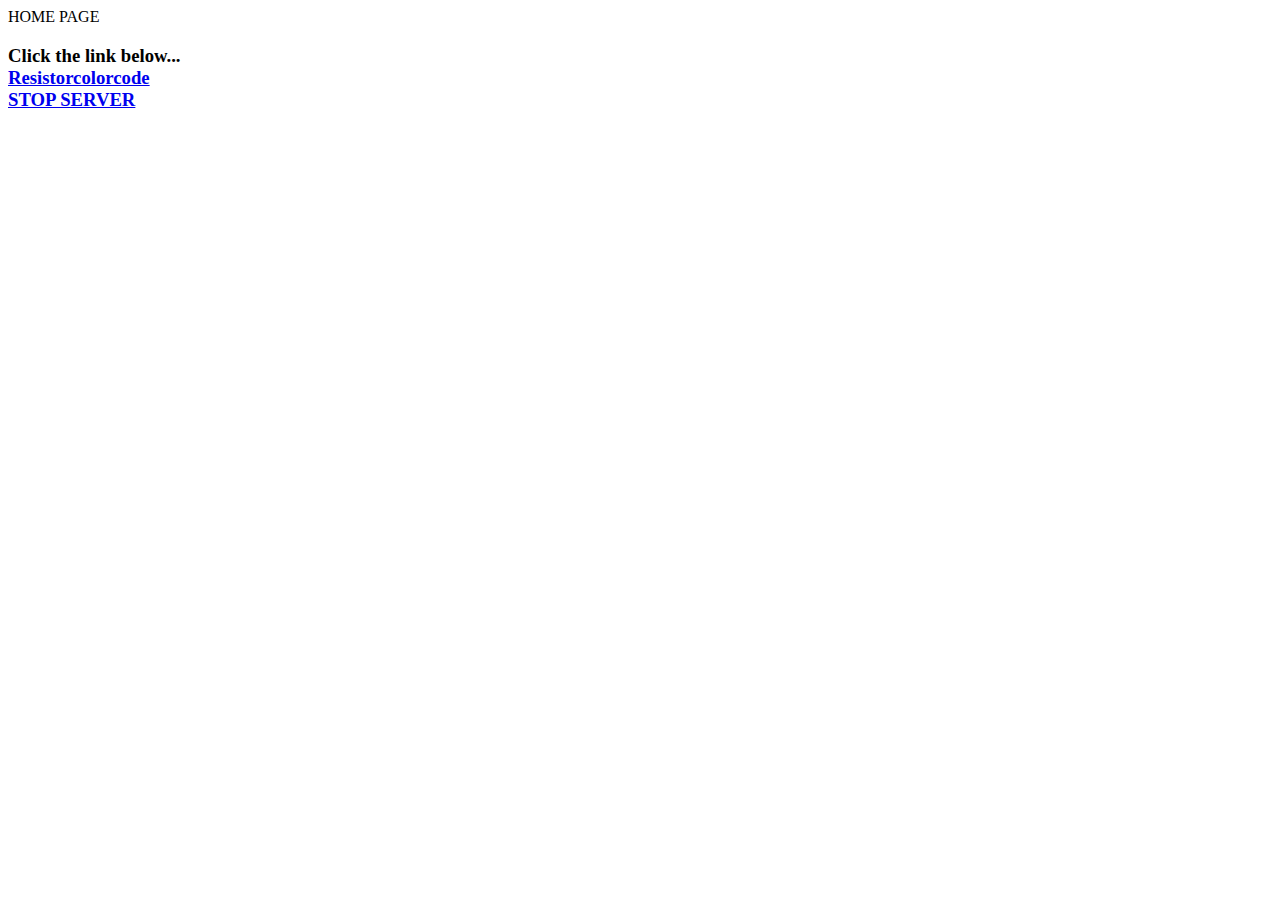
<file: templates/index.html>
<!DOCTYPE html>
<html lang="en">
<head>
    <meta charset="UTF-8">
    <meta name="viewport" content="width=device-width, initial-scale=1.0">
    <title>Document</title>
</head>
<body>
    HOME PAGE
    <br>
    <h3>
        Click the link below...
        <br>
        <a href="/Resistorcolorcode"> Resistorcolorcode </a>
        <br>
        <a href="/stop"> STOP SERVER </a>
    </h3>
</body>
</html>
</file>
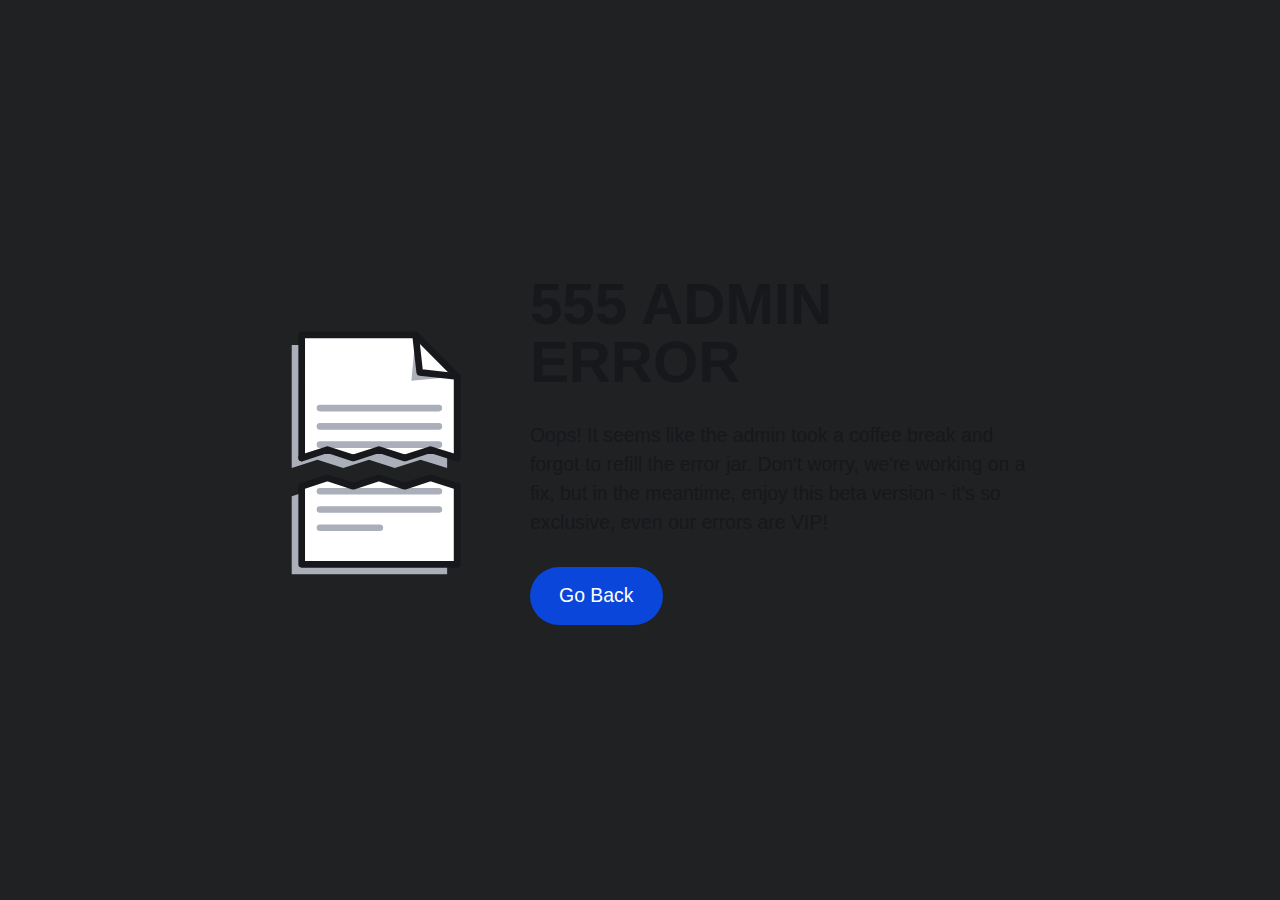
<file: beta-saved-old-tmp/templates/index.html>
<!DOCTYPE html>
<html lang="en">

  <head>

    <meta charset="utf-8">
    <meta name="viewport" content="width=device-width, initial-scale=1, shrink-to-fit=no">
    
    <title>HOME</title>
    
    <style>
        @font-face {
    font-family: "Aquire";
    src:
      local("Aquire"),
      url("/static/font/Aquire-BW0ox.otf") format("opentype"),
      url("/static/font/AquireLight-YzE0o.otf") format("opentype")
      url("/static/font/AquireBold-8Ma60.otf") format("opentype")
}

:root{
    --bg-color: #ffffff;
    --h-line-color: #f2f4f7;
}

*{
    margin: 0;
    padding: 0;
    /* box-sizing: border-box; */ /* fix the padding horizontally overflow */
}

html, body{
    width: 100%;   
    height: 100%;
}

body {
    background-color: var(--bg-color);
    padding: 10px 20px;
    box-sizing: border-box; /* fix the padding horizontally overflow */
}



/* global class */

.w-25{width: 25%;}
.h-25{height: 25%;}
.w-50{width: 50%;}
.h-50{height: 50%;}
.w-100{width: 100%;}
.h-100{height: 100%;}
.w-25vh{width: 25vh;}
.h-25vh{height: 25vh;}
.w-50vh{width: 50vh;}
.h-50vh{height: 50vh;}
.w-100vh{width: 100vh;}
.h-100vh{height: 100vh;}
.w-auto{width: auto;}
.h-auto{height: auto;}
.w-fit{width: fit-content;}
.h-fit{height: fit-content;}
.w-min{width: min-content;}
.h-min{height: min-content;}
.w-max{width: max-content;}
.h-max{height: max-content;}

.w-100px{width: 100px}
.h-100px{height: 100px}
.size-100px{width: 100px; height: 100px;}

.flex{display: flex;}
.flex-rev{display: flex; flex-direction: row-reverse;}
.flex-col{display: flex; flex-direction: column;}
.flex-col-rev{display: flex; flex-direction: column-reverse;}
.flex-warp{flex-wrap: wrap;}
.flex-warp-reverse{flex-wrap: wrap-reverse;}
.flex-hc{display: flex; justify-content: center;} /* work on parent div */
.flex-vc{display: flex; align-items: center;} /* work on parent div */

.bg-black{background-color: black;}
.bg-black-light{background-color: #1f2122}
.fg-white{color: white;}

.b-1-s-black{border: 1px solid black;}
.b-1-s-white{border: 1px solid white;}

.br-6{border-radius: 6px;}
.br-8{border-radius: 8px;}
.br-10{border-radius: 10px;}
.br-12{border-radius: 12px;}
.br-14{border-radius: 14px;}
.br-16{border-radius: 16px;}


.font-family-Helvetica{
    font-family: Helvetica, sans-serif, Arial, Default;
}
.font-size-10{font-size: 10px;}
.font-size-16{font-size: 16px;}
.font-size-26{font-size: 26px;}
.font-size-32{font-size: 32px;}
.font-size-36{font-size: 36px;}

.text-align-center{
    text-align: center;
}

/* .mt-1{} */
    </style>
    <style>
    * {
        border: 0;
        box-sizing: border-box;
        margin: 0;
        padding: 0;
    }
    :root {
        --hue: 223;
        --bg: hsl(var(--hue),10%,90%);
        --fg: hsl(var(--hue),10%,10%);
        --primary: hsl(var(--hue),90%,45%);
        --primary-down: hsl(var(--hue),90%,65%);
        --trans-dur: 0.3s;
        font-size: calc(16px + (24 - 16) * (100vw - 320px) / (2560 - 320));
    }
    body {
        color: var(--fg);
        display: flex;
        font: 1em/1.5 Nunito, sans-serif;
        height: 100vh;
        transition:
            background-color var(--trans-dur),
            color var(--trans-dur);
    }
    main {
        display: grid;
        grid-gap: 3em 1.5em;
        margin: auto;
        max-width: 40em;
        padding: 3em 0;
        text-align: center;
        width: calc(100% - 3em);
    }
    h1 {
        font-size: 3em;
        line-height: 1;
        margin: 0 0 1.5rem;
    }
    p {
        margin: 0 0 1.5em;
    }
    .btn-link {
        background: var(--primary);
        border-radius: 1.5em;
        display: inline-block;
        outline: transparent;
        padding: 0.75em 1.5em;
        text-align: center;
        text-decoration: none;
        transition: background-color 0.15s linear;
    }
    .btn-link,
    .btn-link:visited {
        color: hsl(0,0%,100%);
    }
    .btn-link:focus-visible,
    .btn-link:hover {
        background: var(--primary-down);
    }
    .btn-link:hover {
        text-decoration: none;
    }
    .paper {
        display: block;
        margin: auto;
        overflow: visible;
        width: 100%;
        max-width: 224px;
        height: auto;
    }
    .paper__fill {
        fill: hsl(0,0%,100%);
    }
    .paper__outline,
    .paper__lines {
        transition: stroke var(--trans-dur);
    }
    .paper__outline {
        stroke: hsl(var(--hue),10%,10%);
    }
    .paper__lines {
        stroke: hsl(var(--hue),10%,70%);
    }
    .paper__shadow {
        fill: hsl(var(--hue),10%,70%);
        transition: fill var(--trans-dur);
    }
    .paper__top,
    .paper__bottom,
    .paper__tear,
    .paper__tear-fill {
        animation: paperTop 1.25s cubic-bezier(0.77,0,0.18,1);
    }
    .paper__top,
    .paper__bottom {
        transform-origin: 0 148px;
        transition: transform var(--trans-dur) cubic-bezier(0.77,0,0.18,1);
    }
    .paper__top {
        transform: translate(0,8px);
    }
    .paper__bottom {
        animation-name: paperBottom;
        transform: translate(0,42px);
    }
    .paper__tear,
    .paper__tear-fill {
        animation-timing-function: cubic-bezier(0.32,0,0.67,0);
    }
    .paper__tear {
        animation-name: paperTear;
        stroke-dashoffset: 0;
    }
    .paper__tear-fill {
        animation-name: paperTearFill;
    }
    .paper__outline:hover .paper__top,
    .paper__outline:hover .paper__bottom {
        transform: translate(0,25px);
    }
    
    /* Dark theme */
    @media (prefers-color-scheme: dark) {
        :root {
            --bg: hsl(var(--hue),10%,25%);
            --fg: hsl(var(--hue),10%,90%);
        }
        .paper__shadow:first-child {
            fill: hsl(var(--hue),10%,15%);
        }
    }
    
    /* Beyond mobile */
    @media (min-width: 768px) {
        main {
            grid-template-columns: 1fr 2fr;
            align-items: center;
            text-align: left;
        }
        .paper {
            max-width: 300px;
        }
    }
    
    /* Animations */
    @keyframes paperTop {
        from,
        40% {
            animation-timing-function: cubic-bezier(0.32,0,0.67,0);
            transform: translate(0,25px) rotate(0);
            transform-origin: 61px 148px;
        }
        70% {
            animation-timing-function: cubic-bezier(0.33,1,0.67,1.5);
            transform: translate(0,25px) rotate(-5deg);
            transform-origin: 61px 148px;
        }
        to {
            transform: translate(0,8px) rotate(0);
            transform-origin: 0 148px;
        }
    }
    @keyframes paperBottom {
        from,
        40% {
            animation-timing-function: cubic-bezier(0.32,0,0.67,0);
            transform: translate(0,25px) rotate(0);
            transform-origin: 61px 148px;
        }
        70% {
            animation-timing-function: cubic-bezier(0.33,1,0.67,1.5);
            transform: translate(0,25px) rotate(5deg);
            transform-origin: 61px 148px;
        }
        to {
            transform: translate(0,42px) rotate(0);
            transform-origin: 0 148px;
        }
    }
    @keyframes paperTear {
        from,
        40% {
            stroke-dashoffset: -198;
        }
        70%,
        to {
            stroke-dashoffset: 0;
        }
    }
    @keyframes paperTearFill {
        from,
        40% {
            width: 187px;
        }
        70%,
        to {
            width: 0;
        }
    }
    </style>
</head>
<body class="bg-black-light">
    <main>
        <div>
            <svg class="paper" viewBox="0 0 300 300" width="300px" height="300px" role="img" aria-label="A piece of paper torn in half">
                <g class="paper__outline" fill="none" stroke="hsl(0,10%,10%)" stroke-width="8" stroke-linecap="round" stroke-linejoin="round" transform="translate(61,4)">
                    <g class="paper__top" transform="translate(0,25)">
                        <polygon class="paper__shadow" fill="hsl(0,10%,70%)" stroke="none" points="0 148,0 0,137 0,187 50,187 148,155 138,124 148,93 138,62 148,31 138" transform="translate(-12,12)" />
                        <rect class="paper__tear-fill" fill="hsl(0,0%,100%)" stroke="none" x="0" y="137" width="0" height="23px" />
                        <polygon class="paper__fill" fill="hsl(0,0%,100%)" stroke="none" points="0 148,0 0,137 0,187 50,187 148,155 138,124 148,93 138,62 148,31 138" />
                        <polygon class="paper__shadow" fill="hsl(0,10%,70%)" stroke="none" points="137 0,132 55,187 50,142 45" />
                        <polyline points="137 0,142 45,187 50" />
                        <polyline points="0 148,0 0,137 0,187 50,187 148" />
                        <g class="paper__lines" stroke="hsl(0,10%,70%)">
                            <polyline points="22 88,165 88" />
                            <polyline points="22 110,165 110" />
                            <polyline points="22 132,165 132" />
                        </g>
                        <polyline class="paper__tear" points="0 148,31 138,62 148,93 138,124 148,155 138,187 148" stroke-dasharray="198 198" stroke-dashoffset="-198" />
                    </g>
                    <g class="paper__bottom" transform="translate(0,25)">
                        <polygon class="paper__shadow" fill="hsl(0,10%,70%)" stroke="none" points="0 148,31 138,62 148,93 138,124 148,155 138,187 148,187 242,0 242" transform="translate(-12,12)" />
                        <polygon class="paper__fill" fill="hsl(0,0%,100%)" stroke="none" points="0 148,31 140,62 148,93 138,124 148,155 138,187 148,187 242,0 242" />
                        <polyline points="187 148,187 242,0 242,0 148" />
                        <g class="paper__lines" stroke="hsl(0,10%,70%)">
                            <polyline points="22 154,165 154" />
                            <polyline points="22 176,165 176" />
                            <polyline points="22 198,94 198" />
                        </g>
                        <polyline class="paper__tear" points="0 148,31 138,62 148,93 138,124 148,155 138,187 148" stroke-dasharray="198 198" stroke-dashoffset="-198" />
                    </g>
                </g>
            </svg>
        </div>
        <div>
            <h1>555 ADMIN ERROR</h1>
            <p>Oops! It seems like the admin took a coffee break and forgot to refill the error jar. Don't worry, we're working on a fix, but in the meantime, enjoy this beta version - it's so exclusive, even our errors are VIP!</p>
            <a class="btn-link" id="go-back">Go Back</a>
        </div>
    </main>
    <script>
        document.getElementById("go-back").addEventListener("click", () => {history.back();});
    </script>
</body>
</html>
</file>
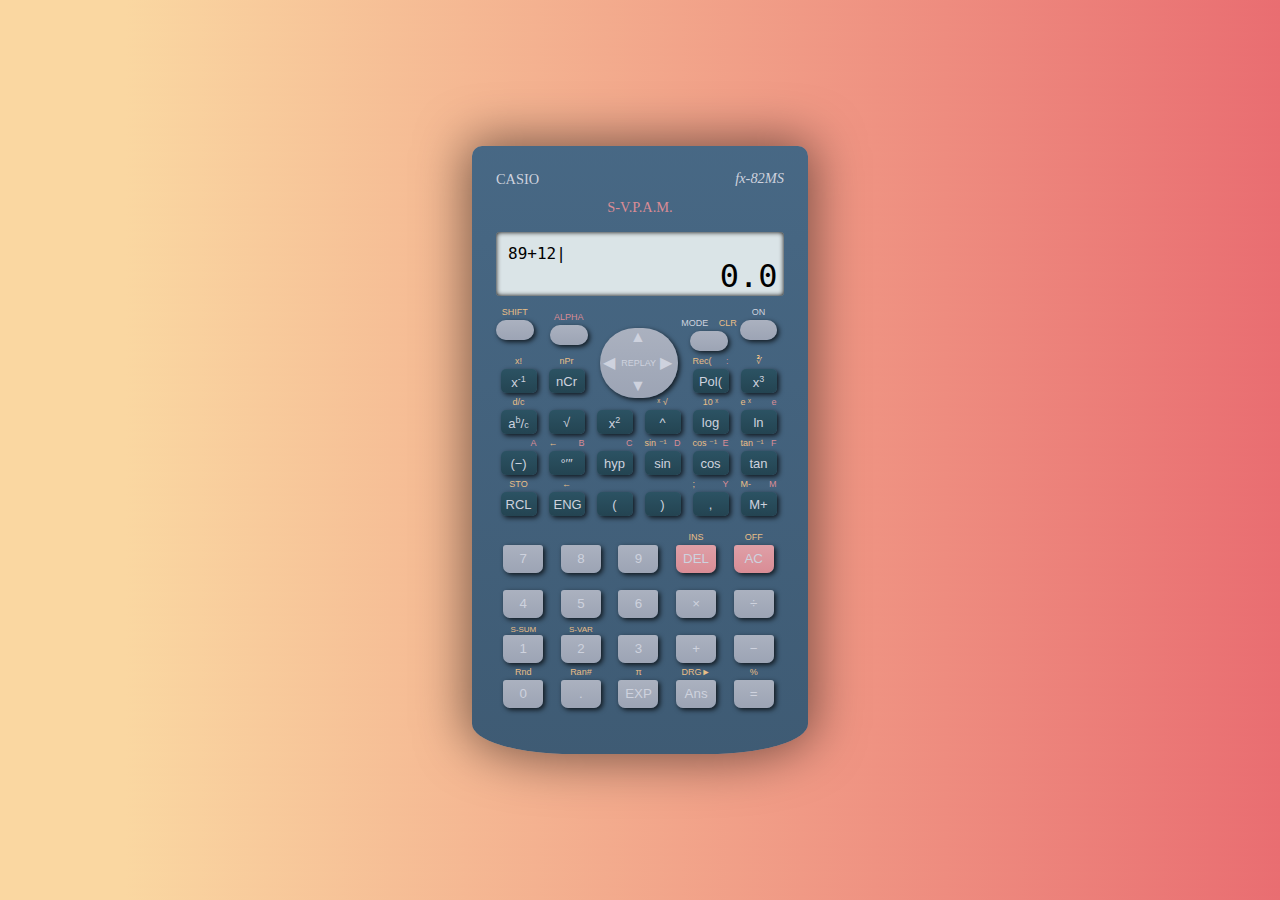
<file: templates/demo.html>
<!DOCTYPE html>
<html lang="en">
<head>
	<meta charset="UTF-8">
	<meta name="viewport" content="width=device-width, initial-scale=1.0">
	<title>CASIO fx-991cw</title>
	<link rel="stylesheet" href="/static/css/style.css">
</head>
<body>
<!-- goal: use no images -->

<!-- it might not turn up correctly on your system because you wouldn't have the fancy fonts i used and codepen free doesn't allow me to upload assets :( -->

<!-- here's how it's supposed to look: https://imgur.com/a/IQKSUCW -->

<!-- compare it to an image of the actual calculator: https://imgur.com/M3z8UCm -->

<!-- 
fonts used:
    - 'Helvetica' for buttons etc
    - 'Eurostile Extended Black' for Casio logo
    - 'Computer Modern' for "fx-82MS" in the top-right corner
    - 'Pirulen' for "SVPAM"
    - 'Scientifc Calculator LED' for "571^2"
    - 'Segment7Standard' for "326041."
-->

	<div class="calculator">
	    <span class="logo">Casio</span>
	    <span class="model">fx-82MS</span>
	    <span class="svpam">S-V.P.A.M.</span>
	
	    <div class="screen">
	        <div class="input" style="display: flex;">
				<div id="input" style="overflow-x: hidden; max-width: 250px;">89+12</div>
				<div id="input_blink"></div>
			</div>
	        <div class="main-display">0.0</div>
	    </div>
	
	    <div class="modifiers">
	        <button class="shift center-shift" tabindex="1"></button>
	        <button class="alpha center-alpha" tabindex="2"></button>
	        <button class="on center-shift" tabindex="4"></button>
	        <button class="mode" tabindex="3"></button>
	    </div>
	
	    <div class="replay">Replay</div>
		<div class="replay-up">
			<button>▲</button>
		</div>
		<div class="replay-down">
			<button>▼</button>
		</div>
		<div class="replay-left">
			<button>◀︎</button>
		</div>
		<div class="replay-right">
			<button>▶︎</button>
		</div>
	
	    <table class="function-keys">
	        <tr>
	            <td><button onclick="btnHandler(this)" class="reciprocal center-shift">x<span class="sup">-1</span></button></td>
	            <td><button onclick="btnHandler(this)" class="combin center-shift">nCr</button></td>
	            <td></td>
	            <td></td>
	            <td><button onclick="btnHandler(this)" class="pol">Pol(</button></td>
	            <td><button onclick="btnHandler(this)" class="cube center-shift">x<span class="sup">3</span></button></td>
	        </tr>
	        <tr>
	            <td><button onclick="btnHandler(this)" class="frac center-shift">a<span class="sup">b</span>/<span class="xxs">c</span></button></td>
	            <td><button onclick="btnHandler(this)">&radic;</button></td>
	            <td><button onclick="btnHandler(this)" class="square">x<span class="sup">2</span></button></td>
	            <td><button onclick="btnHandler(this)" class="pow center-shift">^</button></td>
	            <td><button onclick="btnHandler(this)" class="log center-shift">log</button></td>
	            <td><button onclick="btnHandler(this)" class="ln">ln</button></td>
	        </tr>
	        <tr>
	            <td><button onclick="btnHandler(this)" class="minus">(&minus;)</button></td>
	            <td><button onclick="btnHandler(this)" class="deg">&deg;&prime;&Prime;</button></td>
	            <td><button onclick="btnHandler(this)" class="hyp">hyp</button></td>
	            <td><button onclick="btnHandler(this)" class="sin">sin</button></td>
	            <td><button onclick="btnHandler(this)" class="cos">cos</button></td>
	            <td><button onclick="btnHandler(this)" class="tan">tan</button></td>
	        </tr>
	        <tr>
	            <td><button onclick="btnHandler(this)" class="rcl center-shift">RCL</button></td>
	            <td><button onclick="btnHandler(this)" class="eng center-shift">ENG</button></td>
	            <td><button onclick="btnHandler(this)" class="open-paren">(</button></td>
	            <td><button onclick="btnHandler(this)" class="close-paren">)</button></td>
	            <td><button onclick="btnHandler(this)" class="comma">,</button></td>
	            <td><button onclick="btnHandler(this)" class="mem-plus">M+</button></td>
	        </tr>
	    </table>
	
	    <table class="basic-keys">
	        <tr>
	            <td><button onclick="inpBtnHandler(this, 7)">7</button></td>
	            <td><button onclick="inpBtnHandler(this, 8)">8</button></td>
	            <td><button onclick="inpBtnHandler(this, 9)">9</button></td>
	            <td><button onclick="btnHandler(this)" class="pink del center-shift">DEL</button></td>
	            <td><button onclick="btnHandler(this)" class="pink ac center-shift">AC</button></td>
	        </tr>
	        <tr>
	            <td><button onclick="inpBtnHandler(this, 4)">4</button></td>
	            <td><button onclick="inpBtnHandler(this, 5)">5</button></td>
	            <td><button onclick="inpBtnHandler(this, 6)">6</button></td>
	            <td><button onclick="btnHandler(this)">×</button></td>
	            <td><button onclick="btnHandler(this)">&divide;</button></td>
	        </tr>
	        <tr>
	            <td><button onclick="inpBtnHandler(this, 1)" class="one center-shift">1</button></td>
	            <td><button onclick="inpBtnHandler(this, 2)" class="two center-shift">2</button></td>
	            <td><button onclick="inpBtnHandler(this, 3)">3</button></td>
	            <td><button onclick="inpBtnHandler(this, '+')">+</button></td>
	            <td><button onclick="inpBtnHandler(this, '-')">−</button></td>
	        </tr>
	        <tr>
	            <td><button onclick="inpBtnHandler(this, 0)" class="zero center-shift">0</button></td>
	            <td><button onclick="btnHandler(this)" class="period center-shift">.</button></td>
	            <td><button onclick="btnHandler(this)" class="exp center-shift">EXP</button></td>
	            <td><button onclick="btnHandler(this)" class="ans center-shift">Ans</button></td>
	            <td><button onclick="btnHandler(this)" class="equals center-shift">=</button></td>
	        </tr>
	    </table>
	</div>
	<script src="/static/js/index.js"></script>
</body>
</html>
</file>
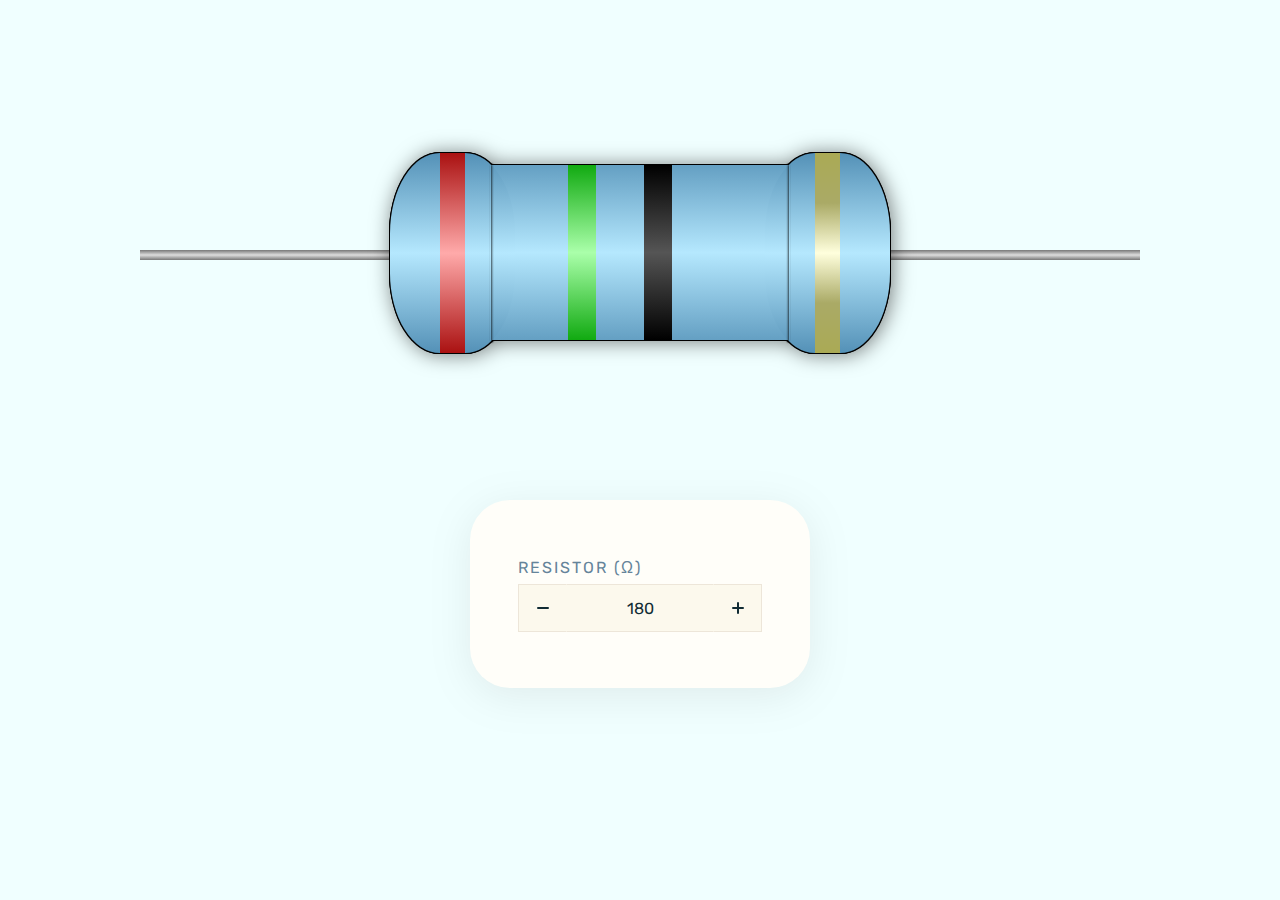
<file: templates/Resistorcolorcode.html>
<!DOCTYPE html>
<html lang="en">

<head>
    <meta charset="UTF-8">
    <meta name="viewport" content="width=device-width, initial-scale=1.0">
    <title>Document</title>
    <link rel="stylesheet" href="/static/css/Resistorcolorcode.css">
</head>

<body>
    <div class="container">
        <div id="wrapper-input">

            <div class="Resistor">
                <div class="wire"></div>
                <div id="resistor">
                    <div class="center">
                        <div id="second"></div>
                        <div id="multiplier"></div>
                    </div>
                    <div class="left">
                        <div id="first"></div>
                        <div class="shadow"></div>
                    </div>
                    <div class="right">
                        <div id="tolerancy"></div>
                        <div class="shadow"></div>
                    </div>
                </div>
            </div>
            <form action="javascript:void(0);">
                <div>
                    <div>
                        <label for="resistorValue">Resistor (Ω)</label>
                    </div>
                    <div class="number-input-container">
                        <button type="button" class="button-decrement" onclick="setNumber(event)"
                            data-input-id="resistorValue" data-operation="decrement"></button>
                        <div class="number-input">
                            <input type="number" id="resistorValue" name="resistorValue" class="number-input-text-box"
                                value="180" min="0" oninput="handleNumberInput(this)"
                                onblur="handleNumberInputBlur(event)" data-step="10" />
                        </div>
                        <button type="button" class="button-increment" onclick="setNumber(event)"
                            data-input-id="resistorValue" data-operation="increment"></button>
                    </div>
                </div>
            </form>
        </div>
    </div>
    <script>

const colors = [
  "linear-gradient(#000, #555, #000)",
  "linear-gradient(#841, #A62, #841)",
  "linear-gradient(#A11, #FAA, #A11)",
  "linear-gradient(#A81, #FB8, #A81)",
  "linear-gradient(#AA1, #FFA, #AA1)",
  "linear-gradient(#5A5, #AFA, #5A5)",
  "linear-gradient(#22F, #AAF, #22F)",
  "linear-gradient(#A5A, #F8F, #A5A)",
  "linear-gradient(#555, #EEE, #555)",
  "linear-gradient(#AAA, #FFF, #AAA)",
];

        function getFromApi(value) {
            console.log(value);
            // Data to be sent in the POST request body
            const postData = {
                value: value
            };

            // Options for the fetch() function
            const options = {
                method: 'POST',
                headers: {
                    'Content-Type': 'application/json' // Specify the content type as JSON
                },
                body: JSON.stringify(postData) // Convert the data to JSON format
            };

            fetch('/Resistorcolorcode', options)
                .then(response => {
                    if (!response.ok) {
                        throw new Error('Network response was not ok');
                    }
                    return response.json(); // Parse the response body as JSON
                })
                .then(data => {
                    // Do something with the JSON data
                    console.log(data);
                    document.documentElement.style.setProperty('--first', colors[data['colors'][0]]);
                    document.documentElement.style.setProperty('--second', colors[data['colors'][1]]);
                    document.documentElement.style.setProperty('--multiplier', colors[data['colors'][2]]);
                    })
                .catch(error => {
                    console.error('There was a problem with the fetch operation:', error);
                });
        }




        function setNumber(event) {
            let button = event.target;
            let input = document.getElementById(button.dataset.inputId);

            if (input) {
                let value = parseFloat(input.value);
                let step = parseFloat(input.dataset.step);

                if (button.dataset.operation === "decrement") {
                    value -= isNaN(step) ? 1 : step;
                } else if (button.dataset.operation === "increment") {
                    value += isNaN(step) ? 1 : step;
                }

                if (input.hasAttribute("min") && value < parseFloat(input.min)) {
                    value = input.min;
                }

                if (input.value !== value) {
                    setInputValue(input, value);
                    setInputButtonState();
                }
            }
        }
        function handleNumberInput(elem) {
            if (elem.value == '') elem.value = 0;
            else {
                if (parseInt(elem.value)) elem.value = parseInt(elem.value);
                else elem.value = 0;
            }

            getFromApi(parseInt(elem.value));
        }

        function handleNumberInputBlur(event) {
            const value = event.target.value;

            if (event.target.hasAttribute("min") && value < parseFloat(event.target.min))
                event.target.value = event.target.min;
        }

        function setInputButtonState() {
            const inputs = document.getElementsByClassName("number-input-text-box");

            for (let input of inputs) {
                if (input.id.length > 0) { // during value transition the old input won't have an id
                    const value = input.value;
                    const parent = input.parentElement.parentElement;

                    if (parent.children[0] && input.hasAttribute("min"))
                        parent.children[0].disabled = value <= parseFloat(input.min);

                }
            }
        }



        function setInputValue(input, value) {
            let newInput = input.cloneNode(true);
            const parentBox = input.parentElement.getBoundingClientRect();

            input.id = "";

            newInput.value = value;
            getFromApi(value);

            if (value > input.value) {
                // right to left
                input.parentElement.appendChild(newInput);
                input.style.marginLeft = -parentBox.width + "px";
            } else if (value < input.value) {
                // left to right
                newInput.style.marginLeft = -parentBox.width + "px";
                input.parentElement.prepend(newInput);
                window.setTimeout(function () {
                    newInput.style.marginLeft = 0
                }, 20);
            }

            window.setTimeout(function () {
                input.parentElement.removeChild(input);
            }, 250);
        }

    </script>

</body>

</html>
</file>
<file: static/css/style.css>
body {
    background: linear-gradient(135deg, #FAD7A1 10%, #E96D71 100%);
    user-select: none;
}

.calculator {
    width: 18rem;
    height: 35rem;
    background: hsl(208, 28%, 35%);
    background: linear-gradient(to top, hsl(208, 30%, 35%), hsl(208, 30%, 40%));
    margin: 0 auto;
    border-top-left-radius: 10px;
    border-top-right-radius: 10px;
    border-bottom-left-radius: 100px 30px;
    border-bottom-right-radius: 100px 30px;
    position: absolute;
    top: 50%;
    transform: translateY(-50%) translatex(-50%);
    left: 50%;
    padding: 1.5rem;
    color: hsl(225, 20%, 84%);
    font-family: Helvetica;
    box-shadow: 0 0 50px 5px hsla(0, 0%, 0%, .5);
}

.logo, .model, .svpam {
    font-size: 90%;
}

.logo {
    font-family: 'Eurostile Extended', Impact;
    text-transform: uppercase;
}

.model {
    float: right;
    font-style: italic;
    font-family: CMU;
}

.svpam {
    width: 100%;
    text-align: center;
    display: inline-block;
    color: hsl(353, 50%, 70%);
    margin-top: .75em;
    font-family: pirulen;
}

.screen {
    width: 100%;
    height: 4rem;
    background: hsl(190, 20%, 88%);
    border-radius: 4px;
    box-shadow: inset 0 0 5px black;
    margin: 1em 0;
    color: black;
    user-select: text;
}

.screen .input {
    font-family: 'Scientific Calculator LCD', monospace;
    font-size: 1rem;
    position: relative;
    top: 12px;
    left: 12px;
}

.screen .main-display {
    font-family: 'Segment7Standard', monospace;
    font-size: 2rem;
    text-align: right;
    vertical-align: bottom;
    width: 275.2px;
    display: block;
    position: absolute;
    padding: .4rem;
    overflow-x: hidden;
}

button {
    text-align: center;
    cursor: pointer;
    padding: 5px;
    border: 0 white none;
    box-sizing: border-box;
    color: hsl(225, 20%, 84%);
    position: relative;
    box-shadow: 2px 2px 5px 0 hsla(0, 0%, 0%, .75);
}

table {
    width: 100%;
    border-collapse: collapse;
}

td {
    text-align: center;
}

.modifiers {
    margin: 1.5rem 0 1.75rem 0;
}

.modifiers button {
    width: 2.35rem;
    height: 1.25rem;
    border-radius: 15px;
    position: relative;
    margin-right: .75rem;
    background: hsl(221, 14%, 66%);
    background: linear-gradient(to top, hsl(221, 14%, 66%), hsl(221, 14%, 71%));
}

.modifiers button::before, .modifiers button::after {
    text-transform: uppercase;
}

.mode::before, .on::before {
    color: hsl(225, 20%, 84%);
}

.shift {
    left: 0;
}

.alpha {
    top: 5px;
}

.mode {
    float: right;
    top: 11px;
}

.on {
    float: right;
    right: 0;
    margin-right: .5em!important;
}

.shift::before {content: "Shift";}
.alpha::after {content: "Alpha";}
.mode::before {content: "Mode"; left: -9px}
.mode::after {content: "CLR"; right: -9px; color: hsl(34, 68%, 72%);}
.on::before {content: "ON";}

.replay {
    background: linear-gradient(to top, hsl(221, 14%, 66%), hsl(221, 14%, 71%));
    width: 78px;
    height: 70px;
    line-height: 70px;
    position: absolute;
    left: 38%;
    top: 30%;
    border-radius: 125px;
    text-transform: uppercase;
    font-size: 9px;
    text-align: center;
    vertical-align: middle;
    box-shadow: 2px 2px 5px 0 hsla(0, 0%, 0%, .75);
}

.replay-up {
    position: absolute;
    left: 47%;
    top: 30%;
}
.replay-down {
    position: absolute;
    left: 47%;
    top: 38%;
}
.replay-left {
    position: absolute;
    left: 39%;
    top: 34%;
}
.replay-right {
    position: absolute;
    left: 56%;
    top: 34%;
}
.replay-up button, .replay-down button, .replay-left button, .replay-right button{
    all: unset;
}

.function-keys {
    margin: 1.5rem 0 .75rem 0;
}

.function-keys button {
    background: hsl(198, 39%, 23%);
    background: linear-gradient(to top, hsl(198, 39%, 23%), hsl(198, 39%, 28%));
    font-size: small;
    width: 2.25rem;
    height: 1.5rem;
    border-radius: 5px;
}

.function-keys td {
    padding-bottom: 1rem;
    padding-right: .25rem;
}

.basic-keys {}
.basic-keys button {
    width: 2.5rem;
    height: 1.75rem;
    background: hsl(221, 14%, 66%);
    background: linear-gradient(to top, hsl(221, 14%, 66%), hsl(221, 14%, 71%));
    border-radius: 3px 3px 7px 7px;
}

.basic-keys td {
    padding-bottom: 1rem;
    padding-right: .25rem;
}

.basic-keys tr:last-child td {
    padding-bottom: 0;
}

button.pink {
    background: hsl(353, 50%, 70%);
    background: linear-gradient(to top, hsl(353, 50%, 70%), hsl(353, 50%, 75%));
}

button::before, button::after {
    position: absolute;
    font-size: 9px;
    top: -13px;
    display: block;
    width: 100%;
    display: inline-block;
}

/* shift */
button::before {
    color: hsl(34, 68%, 72%);
    left: 0;
    text-align: left;
}

/* alpha */
button::after {
    color: hsl(353, 50%, 70%);
    right: 0;
    text-align: right;
}

.center-shift::before, .center-alpha::after {
    text-align: center;
}

.del::before {content: "INS";}
.ac::before {content: "OFF";}
.reciprocal::before {content: "x!";}
.combin::before {content: "nPr";}
.pol::before {content: "Rec(";}
.pol::after {content: ":";}
.cube::before {content: "\221b";}
.frac::before {content: "d/c";}
.pow::before {content: "ˣ \221A"}
.log::before {content: "10 ˣ";}
.ln::before {content: "e ˣ";}
.ln::after {content: "e";}
.minus::before {content: "";}
.minus::after {content: "A";}
.deg::before {content: "\2190";}
.deg::after {content: "B";}
.hyp::after {content: "C";}
.sin::before {content: "sin \207b\b9";}
.cos::before {content: "cos \207b\b9";}
.tan::before {content: "tan \207b\b9";}
.sin::after {content: "D";}
.cos::after {content: "E";}
.tan::after {content: "F";}
.rcl::before {content: "STO";}
.eng::before {content: "\2190";}
.close::paren:after {content: "X";}
.comma::before {content: ";";}
.comma::after {content: "Y";}
.mem-plus::before {content: "M-";}
.mem-plus::after {content: "M";}
.zero::before {content: "Rnd";}
.period::before {content: "Ran#";}
.exp::before {content: "\03c0";}
.ans::before {content: "DRG\25ba";}
.equals::before {content: "%";}
.one::before {content: "S-SUM"; font-size: 8px; top: -10px}
.two::before {content: "S-VAR"; font-size: 8px; top: -10px}

/* jazzy 'x' */
/* .reciprocal, .square {} */

button span.sup {
    font-size: xx-small!important; 
    vertical-align: super;
}

.sub {
    font-size: xx-small; 
    vertical-align: bottom;
}

.xxs {
    font-size: xx-small;
}


button:hover{
    background: #E96D71;
}
</file>
<file: static/css/Resistorcolorcode.css>
@import url("https://fonts.googleapis.com/css?family=Rubik&display=swap");

:root {
    --color-black: #112c34;
    --color-blue-dark: #65849a;
    --color-mustard-light: #ede6d9;
    --color-mustard-extra-light: #fcf9ed;
    --color-mustard-midtone: #9c7830;

    --height: 500px;  
    --background: white;
    --first: linear-gradient(#A11, #FAA, #A11);
    --second: linear-gradient(#1A1, #AFA, #1A1);
    --multiplier: linear-gradient(#000, #555, #000);
    --tolerance: linear-gradient(#AA5, #AA6, #FFD, #AA6, #AA5);
}

@media (max-width: 1000px) {
    :root {
      --height: 400px;  
    }
  }

@media (max-width: 800px) {
    :root {
      --height: 200px;  
    }
    #wrapper-input{
        padding-top: 100px;
    }
  }
  @media (max-width: 400px) {
    :root {
      --height: 100px;  
    }
  }
* {
    font-family: "Rubik", sans-serif;

    box-sizing: border-box;

    font-weight: 400;
    color: var(--color-black);

    -webkit-font-smoothing: antialiased;

    /* disable tap highlight color on mobile safari */
    tap-highlight-color: rgba(0, 0, 0, 0);
    -webkit-tap-highlight-color: rgba(0, 0, 0, 0);
}

body {
    width: 100%;
    height: 100%;

    margin: 0 auto;

    /* disable double tap to zoom on mobile */
    touch-action: manipulation;

    transition: background-color 0.2s ease-out;
    background-color: azure;
}


#wrapper-input {
    position: absolute;
    width: 100%;
    height: 100%;

    display: flex;
    /* justify-content: center; */
    align-items: center;
    flex-direction: column;
}


.Resistor{
    width: calc(var(--height)*2);
    height: var(--height);
}
.wire {
    position: relative;
    left: 0%;
    top: 50%;
    width: 100%;
    height: 2%;
    background: linear-gradient(#777, #DDD, #777);
  }
  

#resistor {  
    position: relative;
    top: 24%;
    left: 25%;
    width: 50%;
    height: 50%;
    -webkit-filter: 
      drop-shadow(0px -1px 0px rgba(0,0,0,1))
      drop-shadow(0px 1px 0px rgba(0,0,0,1))
      drop-shadow(1px 0px 0px rgba(0,0,0,1))
      drop-shadow(-1px 0px 0px rgba(0,0,0,1))
      drop-shadow(2px 1px 10px rgba(0,0,0,0.5));
  }
  
.left {
    position: relative;
    bottom: 61%;
    left: 0%;
    width: 25%;
    height: 80%;
    background: linear-gradient(#5491b7, #b5e8fe, #5491b7);
    border-radius: 40%;  
  }
  
  #first {
    position: relative;
    top: 0%;
    left: 40%;
    width: 20%;
    height: 100%;
    background: var(--first);  
  }
  
.left .shadow {
    position: relative;
    left: 80%;
    bottom: 94%;
    height: 88%;
    width: 1%;
    box-shadow: 1px 0px 2px black;
  }
  
  .center {  
    position: relative;
    top: 14%;
    left: 10%;
    width: 80%;
    height: 70%;
    background: linear-gradient(#5491b7 -10%, #b5e8fe, #5491b7 110%);
    display: flex;
    justify-content: center;
  }
  
  #second {
    width: 7%;
    height: 100%;
    background: var(--second);
    margin-left: -10%;
  }

  #multiplier {
    width: 7%;
    height: 100%;
    background: var(--multiplier);
    margin-left: 12%;
  }

  .right {
    position: relative;
    bottom: 141%;
    left: 75%;
    width: 25%;
    height: 80%;
    background: linear-gradient(#5491b7, #b5e8fe, #5491b7);
    border-radius: 40%;
  }
  
  #tolerancy {
    position: relative;
    top: 0%;
    left: 40%;
    width: 20%;
    height: 100%;
    background: var(--tolerance);
  }

  .right .shadow {
    position: relative;
    left: 19%;
    bottom: 94%;
    height: 88%;
    width: 1%;
    box-shadow: -1px 0px 2px black;
  }
        

form {
    width: 100%;
    max-width: 340px;

    padding: 56px 48px;

    border-radius: 40px;

    box-shadow: 0px 8px 40px rgba(128, 128, 128, 0.15);

    display: flex;
    flex-direction: column;
    align-items: center;

    background-color: #fffef9;
}

form > div {
    margin-bottom: 32px;
}

form > div:last-child {
    margin-bottom: 0;
}

.number-input-container {
    width: 244px;

    display: grid;
    grid-template-columns: 48px auto 48px;
}

label {
    display: inline-block;

    margin-bottom: 4px;

    font-size: 16px;
    line-height: 24px;

    letter-spacing: 2px;
    text-transform: uppercase;

    color: var(--color-blue-dark);
}

.number-input {
    width: 100%;

    display: flex;
    flex-direction: row;

    background-color: var(--color-mustard-extra-light);

    overflow: hidden;
}

input[type="number"] {
    -webkit-appearance: none;
    -webkit-border-radius: 0px;
    -moz-appearance: none;
    appearance: none;

    position: relative;

    width: 100%;
    min-width: 100%;
    height: 48px;

    background-color: var(--color-mustard-extra-light);

    border: 1px solid var(--color-mustard-light);
    border-left: 1px solid rgba(0, 0, 0, 0);
    border-right: 1px solid rgba(0, 0, 0, 0);
    border-radius: none;

    font-size: 16px;
    line-height: 24px;
    text-align: center;

    transition: all 0.2s ease-out;
}

input[type="number"]:focus {
    background-color: white;

    border: 1px solid var(--color-mustard-midtone);

    outline: none;
}

input[type="number"]::-webkit-inner-spin-button,
input[type="number"]::-webkit-outer-spin-button {
    -webkit-appearance: none;
    margin: 0;
}

input[type="number"] {
    -moz-appearance: textfield;
}

button {
    position: relative;

    height: 100%;

    margin-top: 32px;
    padding: 12px 16px;

    background-color: var(--color-mustard-extra-light);

    border: 1px solid var(--color-mustard-light);
    border-radius: none;

    transition: all 0.1s ease-out;

    cursor: pointer;

    -webkit-appearance: none;

    -webkit-transform: scale(1);
    transform: scale(1);
}

button {
    margin: 0;

    color: var(--color-black);
}

button:active,
button:focus {
    outline: none;
}

button::after {
    content: "";

    position: absolute;

    opacity: 1;

    top: 0;
    left: 0;
    bottom: 0;
    right: 0;

    transition: inherit;

    background-position: center;
    background-repeat: no-repeat;
}

button:disabled {
    pointer-events: none;
}

button:disabled::after {
    opacity: 0.25;
}

.button-decrement::after {
    background-image: url("data:image/svg+xml,%3Csvg width='24' height='24' viewBox='0 0 24 24' fill='none' xmlns='http://www.w3.org/2000/svg'%3E%3Cpath d='M17 12H7' stroke='%23112C34' stroke-width='2' stroke-miterlimit='10' stroke-linecap='round' stroke-linejoin='round'/%3E%3C/svg%3E%0A");
}

.button-increment::after {
    background-image: url("data:image/svg+xml,%3Csvg width='24' height='24' viewBox='0 0 24 24' fill='none' xmlns='http://www.w3.org/2000/svg'%3E%3Cpath d='M12 7V17' stroke='%23112C34' stroke-width='2' stroke-miterlimit='10' stroke-linecap='round' stroke-linejoin='round'/%3E%3Cpath d='M17 12H7' stroke='%23112C34' stroke-width='2' stroke-miterlimit='10' stroke-linecap='round' stroke-linejoin='round'/%3E%3C/svg%3E%0A");
}

.button-decrement {
    border-right: none;
}

.button-increment {
    border-left: none;
}

@media (hover: hover) {
    input[type="number"]:hover,
    button:hover {
        background-color: white;
    }

    button:active {
        background-color: var(--color-mustard-extra-light);
        transform: translateY(1px);
    }
}

@media (hover: none) {
    button:active {
        background-color: white;
        transform: translateY(1px);
    }
}
</file>
